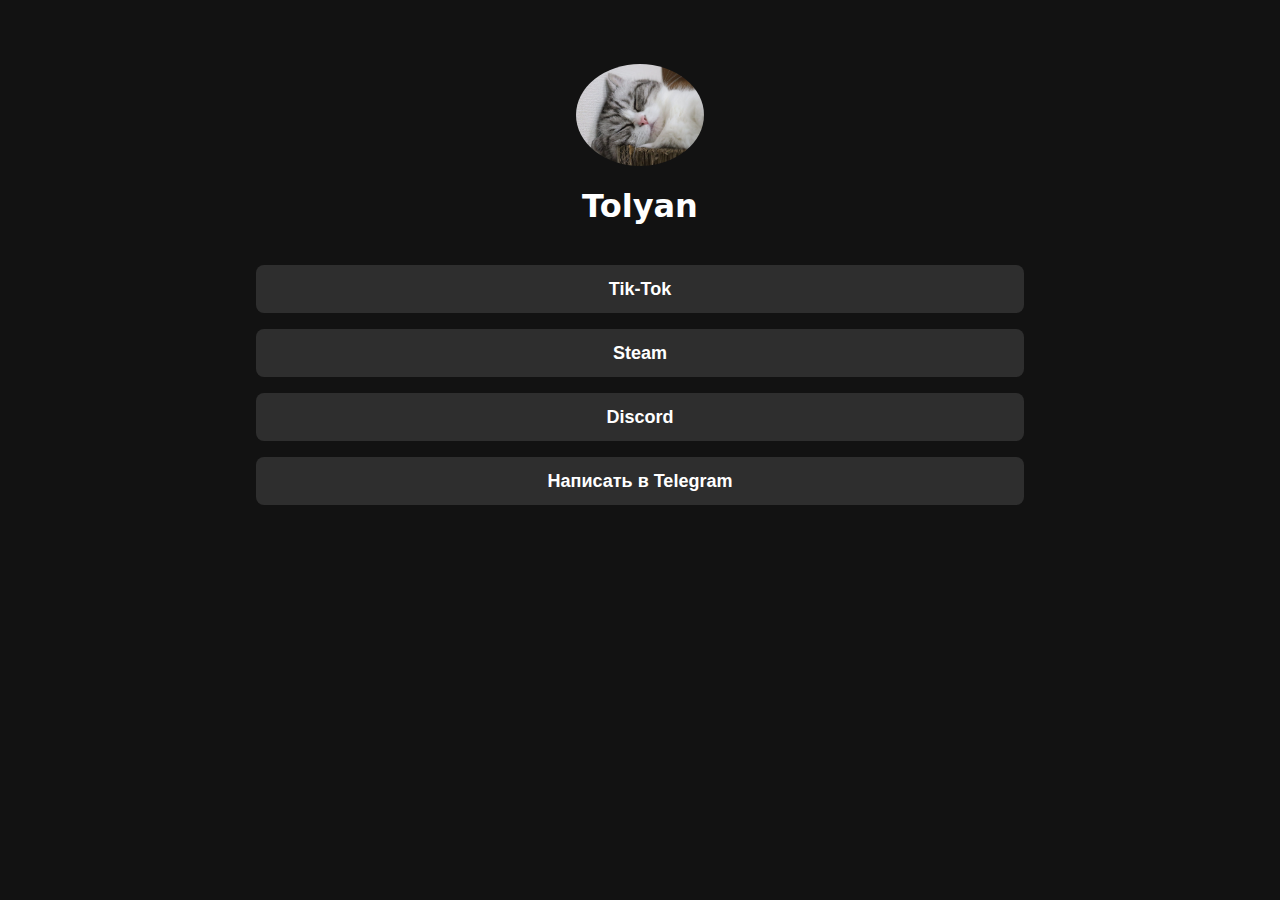
<file: index.html>
<!DOCTYPE html>
<html lang="ru">

<head>
    <meta charset="UTF-8">
    <meta name="viewport" content="width=device-width, initial-scale=1.0">
    <title>Tolyan bio</title>
    <style>
        body {
            background-color: #121212;
            color: #ffffff;
            font-family: system-ui, -apple-system, BlinkMacSystemFont, 'Segoe UI', Roboto, Oxygen, Ubuntu, Cantarell, 'Open Sans', 'Helvetica Neue', sans-serif;
            margin: 0;
            padding: 0;
            height: calc(100vh - 17px);
        }

        .button {
            background-color: #FF3B5C;
            color: #ffffff;
            border: none;
            padding: 12px 12px;
            font-size: 18px;
            font-weight: 600;
            border-radius: 8px;
            cursor: pointer;
            min-width: 208px;
            line-height: 22px;
            min-height: 48px;
            outline: none;
            transition: all 150ms ease;
        }

        * {
            -webkit-tap-highlight-color: transparent;
        }

        .buttong {
            background-color: #2E2E2E;
            color: #ffffff;
            border: none;
            padding: 12px 12px;
            font-size: 18px;
            font-weight: 600;
            border-radius: 8px;
            cursor: pointer;
            min-width: 208px;
            line-height: 22px;
            min-height: 48px;
            outline: none;
            width: 100%;
            margin: 8px 0;
            transition: all 150ms ease;
        }

        .buttong:active {
            background-color: #434343;
        }

        .button:hover {
            background-color: #EF2950;
        }

        .button:active {
            background-color: #e22349;
        }

        .activity {
            width: calc(100vw - 33px);
            height: calc(100vh - 18px);
            margin: 16px;
        }

        h2,
        h3,
        h4 {
            text-align: center;
            margin: 8px;
        }

        .tutorialimg {
            margin-top: 8px;
            border-radius: 16px;
        }

        .title {
            text-align: center;
            margin-bottom: 32px;
        }

        .avatar {
            border-radius: 50%;
            margin-top: 64px;
        }
    </style>
    <script type="text/javascript"
        src="//translate.google.com/translate_a/element.js?cb=googleTranslateElementInit"></script>
    <script>
        function showactivity(a, b) {
            document.getElementById("main").style.display = "none";
            document.getElementById("tiktokwarn").style.display = "none";
            document.getElementById(a).style.display = b;
        }

        function TikTokWebviewCheck() {
            let userAgent = navigator.userAgent;
            if (userAgent.includes("BytedanceWebview")) {
                console.log("Это TikTok");
                showactivity("tiktokwarn", "block");
            } else {
                console.log("Это не TikTok");
                //showactivity("tiktokwarn", "block");
            }
        }

        function openurl(url, deeplink) {
            let waiting = 500;
            if (/Android|webOS|iPhone|iPad|iPod|BlackBerry|IEMobile|Opera Mini/i.test(navigator.userAgent)) {
                waiting = 1500;
                if (deeplink !== undefined) {
                    setTimeout(() => {
                        // window.location.hash = window.location.hash + "#recentdeeplink=" + deeplink;
                        window.location.href = deeplink;
                    }, 500);

                } else {
                    let waiting = 500;
                }
            }
            setTimeout(() => {
                if (url !== undefined) {
                    // window.location.hash = window.location.hash + "#recenturl=" + url;
                    window.location.href = url;
                } else {
                    alert('Тут пока ничего нету :/');
                }
            }, waiting);
        }


        function googleTranslateElementInit() {
            new google.translate.TranslateElement({ pageLanguage: 'ru', layout: google.translate.TranslateElement.InlineLayout.SIMPLE }, 'google_translate_element');
        }


    </script>
</head>

<body>
    <div style="position: absolute; top: 0px; left: 0px;">
        <div id="google_translate_element"></div>
    </div>
    <div class="activity" id="main" style="max-width: 768px; margin-left: auto; margin-right: auto; margin-top: 0;">
        <div style="flex-direction: column;
        align-items: center; display: flex; width: 100%; height: 100%; margin-top: 0;">
            <img src="avatar.png" width="128px" class="avatar">
            <h1 class="title">Tolyan</h1>
                <button class="buttong" onclick="openurl('https://tiktok.com/@bumich_komaru1','https://tiktok.com/@bumich_komaru1');">Tik-Tok</button>
                <button class="buttong" onclick="openurl('https://steamcommunity.com/id/TolyanZ/','https://steamcommunity.com/id/TolyanZ/');">Steam</button>
                <button class="buttong" id="tiktok" onclick="openurl('https://discord.gg/NzRygYEydT','https://discord.gg/NzRygYEydT');">Discord</button>
                <button class="buttong" onclick="openurl('https://t.me/Tolyanq15_bot','https://t.me/Tolyanq15_bot');">Написать в Telegram</button>
                
              
               
                                                                                                                                                                                

        </div>
    </div>
    <div class="activity" id="tiktokwarn">
        <h3>&#9888; Вы используете браузер от TikTok</h3>
        <h4>Могут возникнуть проблемы с открытием ссылок!</h4>
        <h4>Как это исправить:</h4>
        <h5>1. Нажмите на три точки сверху<br />
            <img class="tutorialimg" width="100%" src="1.jpg">
        </h5>
        <h5>2. Нажмите «Открыть в браузере»<br />
            <img class="tutorialimg" width="100%" src="2.jpg">
        </h5>
        <button class="button" style="margin-top: 228px; margin-bottom: 16px; width: 100%;" onclick="setTimeout(() => {
                showactivity('main','block');
            }, 500); ">Я это понял</button>

        <div id="google_translate_element"></div>
    </div>
</body>
<script>
    showactivity("main", "block");
    TikTokWebviewCheck();
</script>

</html>
</file>
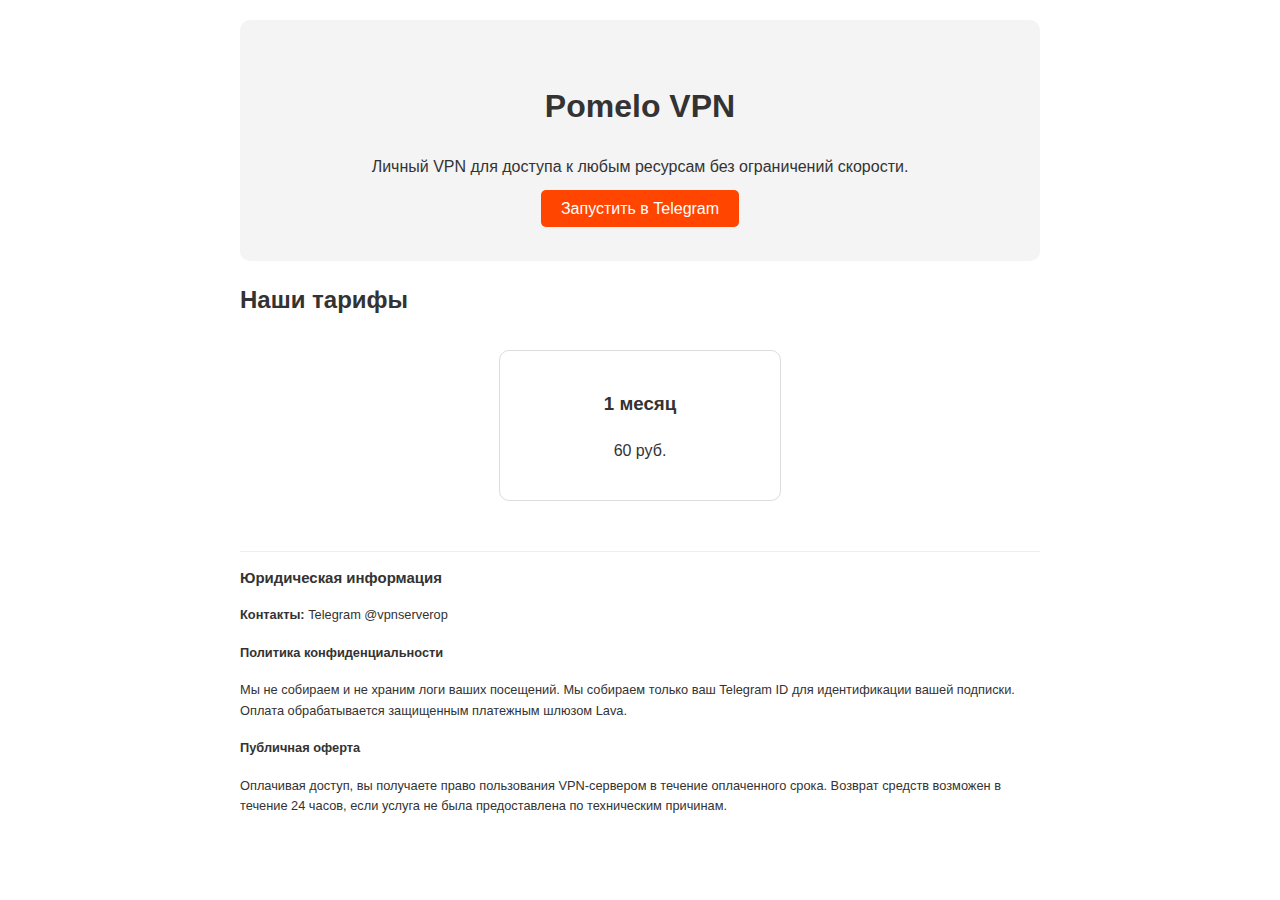
<file: pomelovpn/index.html>
<!DOCTYPE html>
<html lang="ru">
<head>
    <meta charset="UTF-8">
    <meta name="viewport" content="width=device-width, initial-scale=1.0">
    <title>Pomelo VPN — Доступный и быстрый интернет</title>
    <style>
        body { font-family: sans-serif; line-height: 1.6; color: #333; max-width: 800px; margin: 0 auto; padding: 20px; }
        header { text-align: center; padding: 40px 0; background: #f4f4f4; border-radius: 10px; }
        .price-table { display: flex; justify-content: space-around; margin: 30px 0; }
        .price-item { border: 1px solid #ddd; padding: 20px; border-radius: 10px; width: 30%; text-align: center; }
        .footer-links { margin-top: 50px; font-size: 0.8em; border-top: 1px solid #eee; pt: 20px; }
        .btn { background: #ff4500; color: white; padding: 10px 20px; text-decoration: none; border-radius: 5px; }
    </style>
</head>
<body>

<header>
    <h1>Pomelo VPN</h1>
    <p>Личный VPN для доступа к любым ресурсам без ограничений скорости.</p>
    <a href="https://t.me/pomelovpnbot" class="btn">Запустить в Telegram</a>
</header>

<section>
    <h2>Наши тарифы</h2>
    <div class="price-table">
        <div class="price-item">
            <h3>1 месяц</h3>
            <p>60 руб.</p>
        </div>
    </div>
</section>

<section id="docs" class="footer-links">
    <h3>Юридическая информация</h3>
    <p><strong>Контакты:</strong> Telegram @vpnserverop</p>
    
    <h4>Политика конфиденциальности</h4>
    <p>Мы не собираем и не храним логи ваших посещений. Мы собираем только ваш Telegram ID для идентификации вашей подписки. Оплата обрабатывается защищенным платежным шлюзом Lava.</p>
    
    <h4>Публичная оферта</h4>
    <p>Оплачивая доступ, вы получаете право пользования VPN-сервером в течение оплаченного срока. Возврат средств возможен в течение 24 часов, если услуга не была предоставлена по техническим причинам.</p>
</section>

</body>
</html>
</file>
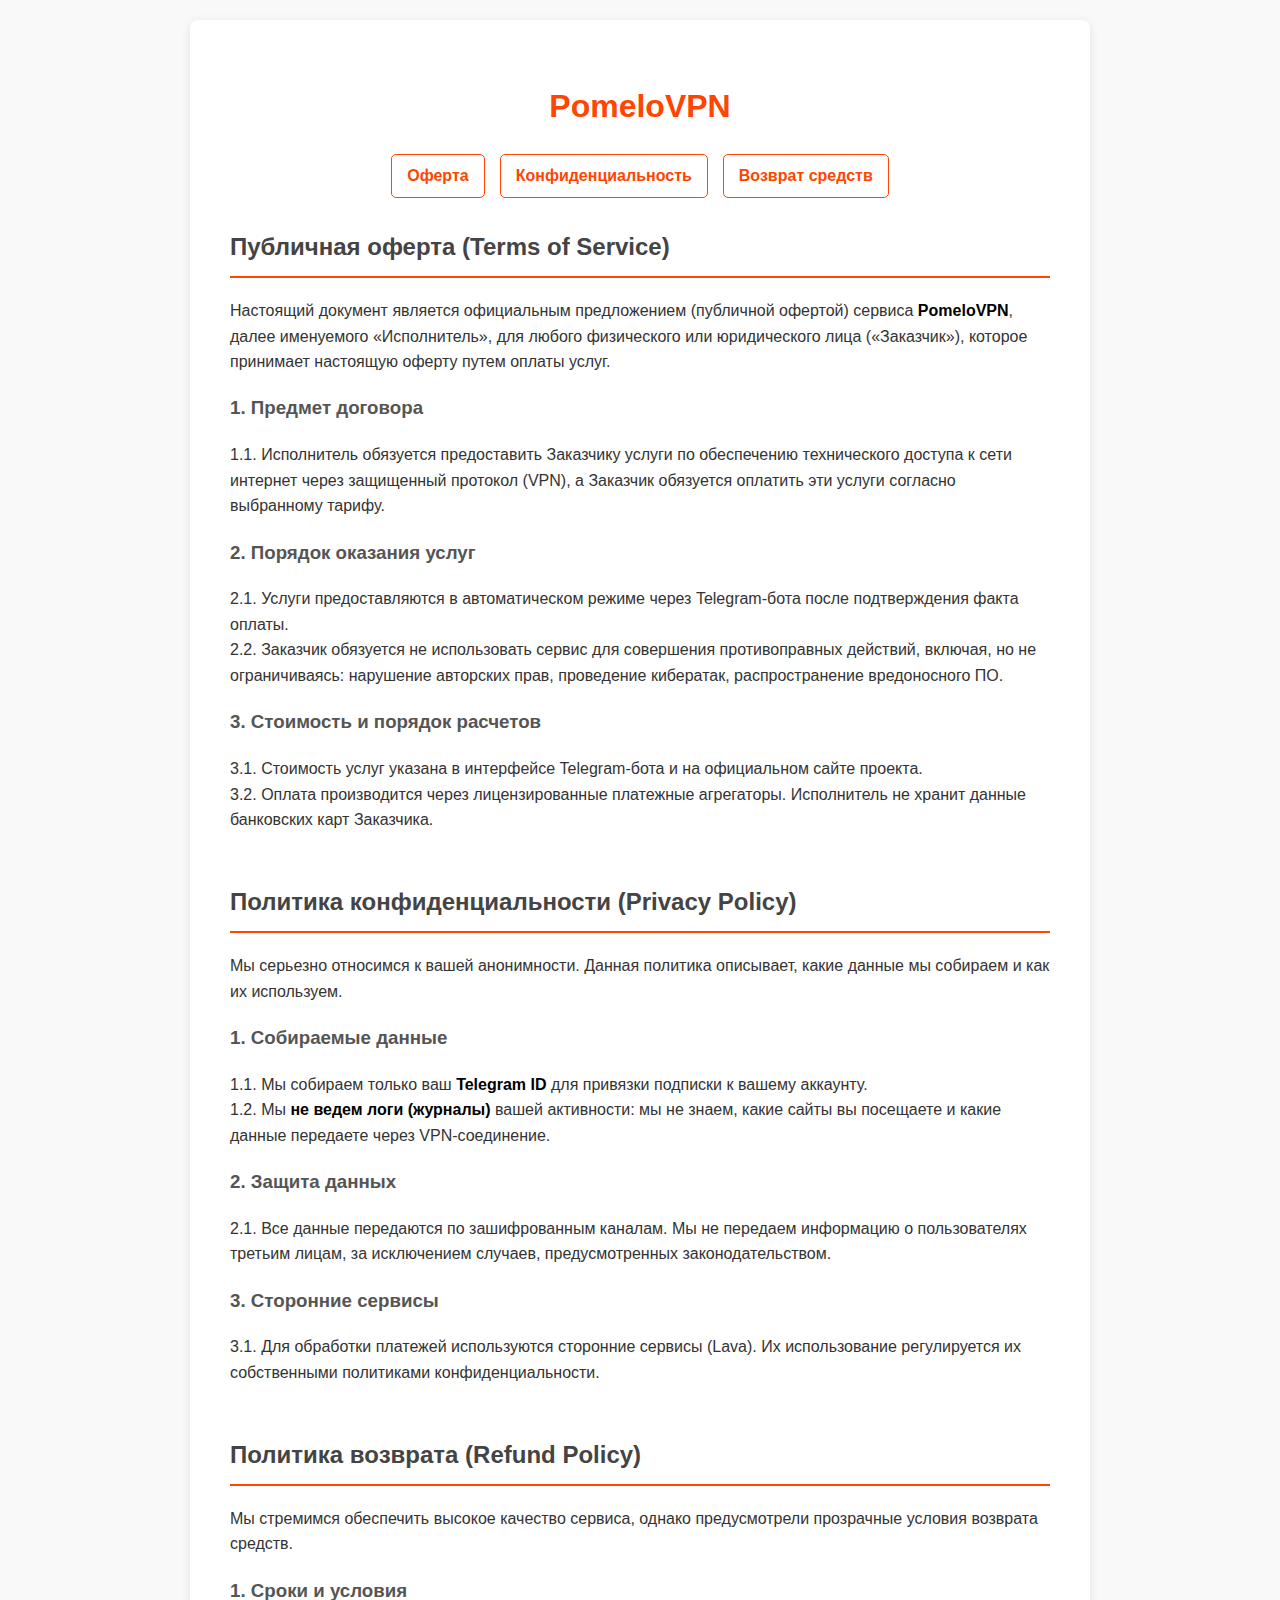
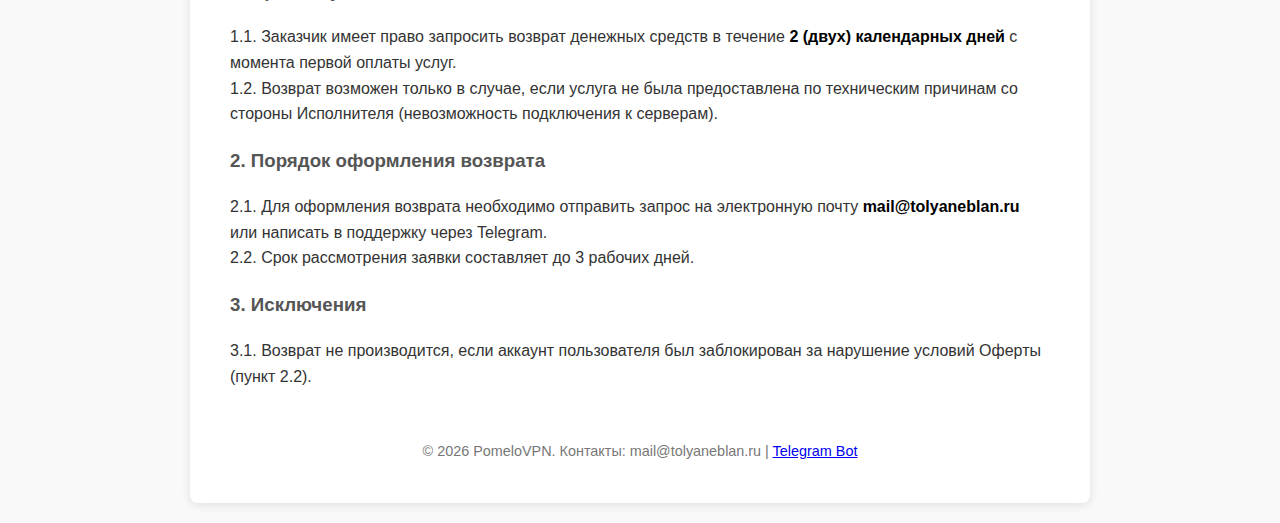
<file: pomelovpn/policy.html>
<!DOCTYPE html>
<html lang="ru">
<head>
    <meta charset="UTF-8">
    <meta name="viewport" content="width=device-width, initial-scale=1.0">
    <title>Юридические документы — PomeloVPN</title>
    <style>
        body { font-family: 'Segoe UI', Tahoma, Geneva, Verdana, sans-serif; line-height: 1.6; color: #333; max-width: 900px; margin: 0 auto; padding: 20px; background-color: #f9f9f9; }
        .container { background: #fff; padding: 40px; border-radius: 8px; box-shadow: 0 2px 10px rgba(0,0,0,0.1); }
        h1 { color: #ff4500; text-align: center; }
        h2 { border-bottom: 2px solid #ff4500; padding-bottom: 10px; margin-top: 30px; color: #444; }
        h3 { color: #555; }
        .nav { display: flex; justify-content: center; gap: 15px; margin-bottom: 30px; flex-wrap: wrap; }
        .nav a { text-decoration: none; color: #ff4500; font-weight: bold; border: 1px solid #ff4500; padding: 8px 15px; border-radius: 5px; transition: 0.3s; }
        .nav a:hover { background: #ff4500; color: #fff; }
        .section { margin-bottom: 50px; }
        .footer { text-align: center; margin-top: 40px; font-size: 0.9em; color: #777; }
        strong { color: #000; }
    </style>
</head>
<body>

<div class="container">
    <h1>PomeloVPN</h1>
    
    <div class="nav">
        <a href="#tos">Оферта</a>
        <a href="#privacy">Конфиденциальность</a>
        <a href="#refund">Возврат средств</a>
    </div>

    <!-- Публичная оферта -->
    <div id="tos" class="section">
        <h2>Публичная оферта (Terms of Service)</h2>
        <p>Настоящий документ является официальным предложением (публичной офертой) сервиса <strong>PomeloVPN</strong>, далее именуемого «Исполнитель», для любого физического или юридического лица («Заказчик»), которое принимает настоящую оферту путем оплаты услуг.</p>
        
        <h3>1. Предмет договора</h3>
        <p>1.1. Исполнитель обязуется предоставить Заказчику услуги по обеспечению технического доступа к сети интернет через защищенный протокол (VPN), а Заказчик обязуется оплатить эти услуги согласно выбранному тарифу.</p>
        
        <h3>2. Порядок оказания услуг</h3>
        <p>2.1. Услуги предоставляются в автоматическом режиме через Telegram-бота после подтверждения факта оплаты.<br>
        2.2. Заказчик обязуется не использовать сервис для совершения противоправных действий, включая, но не ограничиваясь: нарушение авторских прав, проведение кибератак, распространение вредоносного ПО.</p>
        
        <h3>3. Стоимость и порядок расчетов</h3>
        <p>3.1. Стоимость услуг указана в интерфейсе Telegram-бота и на официальном сайте проекта.<br>
        3.2. Оплата производится через лицензированные платежные агрегаторы. Исполнитель не хранит данные банковских карт Заказчика.</p>
    </div>

    <!-- Политика конфиденциальности -->
    <div id="privacy" class="section">
        <h2>Политика конфиденциальности (Privacy Policy)</h2>
        <p>Мы серьезно относимся к вашей анонимности. Данная политика описывает, какие данные мы собираем и как их используем.</p>
        
        <h3>1. Собираемые данные</h3>
        <p>1.1. Мы собираем только ваш <strong>Telegram ID</strong> для привязки подписки к вашему аккаунту.<br>
        1.2. Мы <strong>не ведем логи (журналы)</strong> вашей активности: мы не знаем, какие сайты вы посещаете и какие данные передаете через VPN-соединение.</p>
        
        <h3>2. Защита данных</h3>
        <p>2.1. Все данные передаются по зашифрованным каналам. Мы не передаем информацию о пользователях третьим лицам, за исключением случаев, предусмотренных законодательством.</p>
        
        <h3>3. Сторонние сервисы</h3>
        <p>3.1. Для обработки платежей используются сторонние сервисы (Lava). Их использование регулируется их собственными политиками конфиденциальности.</p>
    </div>

    <!-- Политика возврата -->
    <div id="refund" class="section">
        <h2>Политика возврата (Refund Policy)</h2>
        <p>Мы стремимся обеспечить высокое качество сервиса, однако предусмотрели прозрачные условия возврата средств.</p>
        
        <h3>1. Сроки и условия</h3>
        <p>1.1. Заказчик имеет право запросить возврат денежных средств в течение <strong>2 (двух) календарных дней</strong> с момента первой оплаты услуг.<br>
        1.2. Возврат возможен только в случае, если услуга не была предоставлена по техническим причинам со стороны Исполнителя (невозможность подключения к серверам).</p>
        
        <h3>2. Порядок оформления возврата</h3>
        <p>2.1. Для оформления возврата необходимо отправить запрос на электронную почту <strong>mail@tolyaneblan.ru</strong> или написать в поддержку через Telegram.<br>
        2.2. Срок рассмотрения заявки составляет до 3 рабочих дней.</p>
        
        <h3>3. Исключения</h3>
        <p>3.1. Возврат не производится, если аккаунт пользователя был заблокирован за нарушение условий Оферты (пункт 2.2).</p>
    </div>

    <div class="footer">
        © 2026 PomeloVPN. Контакты: mail@tolyaneblan.ru | <a href="https://t.me/pomelovpnbot">Telegram Bot</a>
    </div>
</div>

</body>
</html>
</file>
